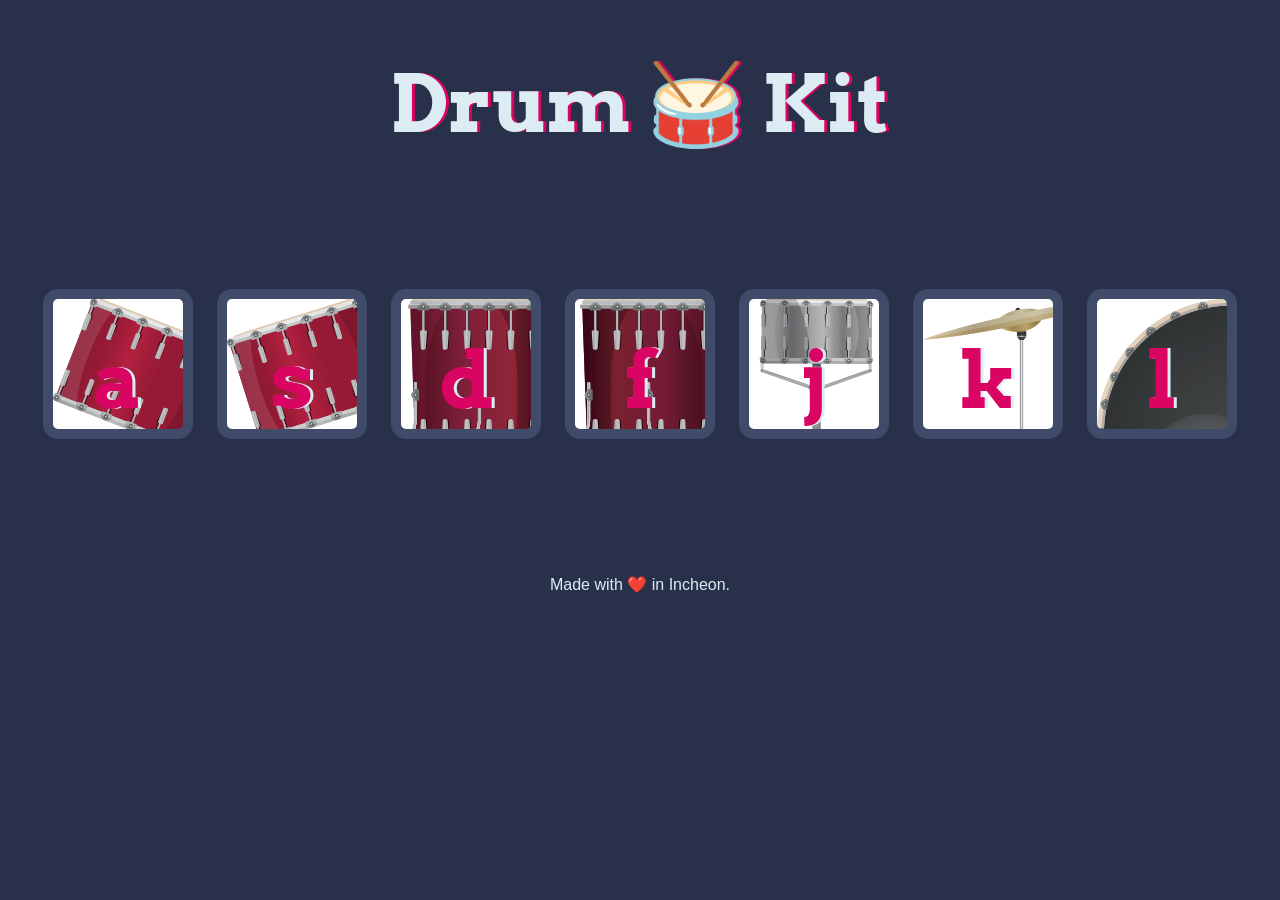
<file: index.html>
<!DOCTYPE html>
<html lang="en" dir="ltr">

<head>
  <meta charset="utf-8">
  <title>Drum Kit</title>
  <link rel="stylesheet" href="styles.css">
  <link href="https://fonts.googleapis.com/css?family=Arvo" rel="stylesheet">
</head>

<body>

  <h1 id="title">Drum 🥁 Kit</h1>
  <div class="set">
    <button class="a drum">a</button>
    <button class="s drum">s</button>
    <button class="d drum">d</button>
    <button class="f drum">f</button>
    <button class="j drum">j</button>
    <button class="k drum">k</button>
    <button class="l drum">l</button>
  </div>


  <footer>
    Made with ❤️ in Incheon.
  </footer>
  <script src="./index.js"></script>
</body>

</html>
</file>
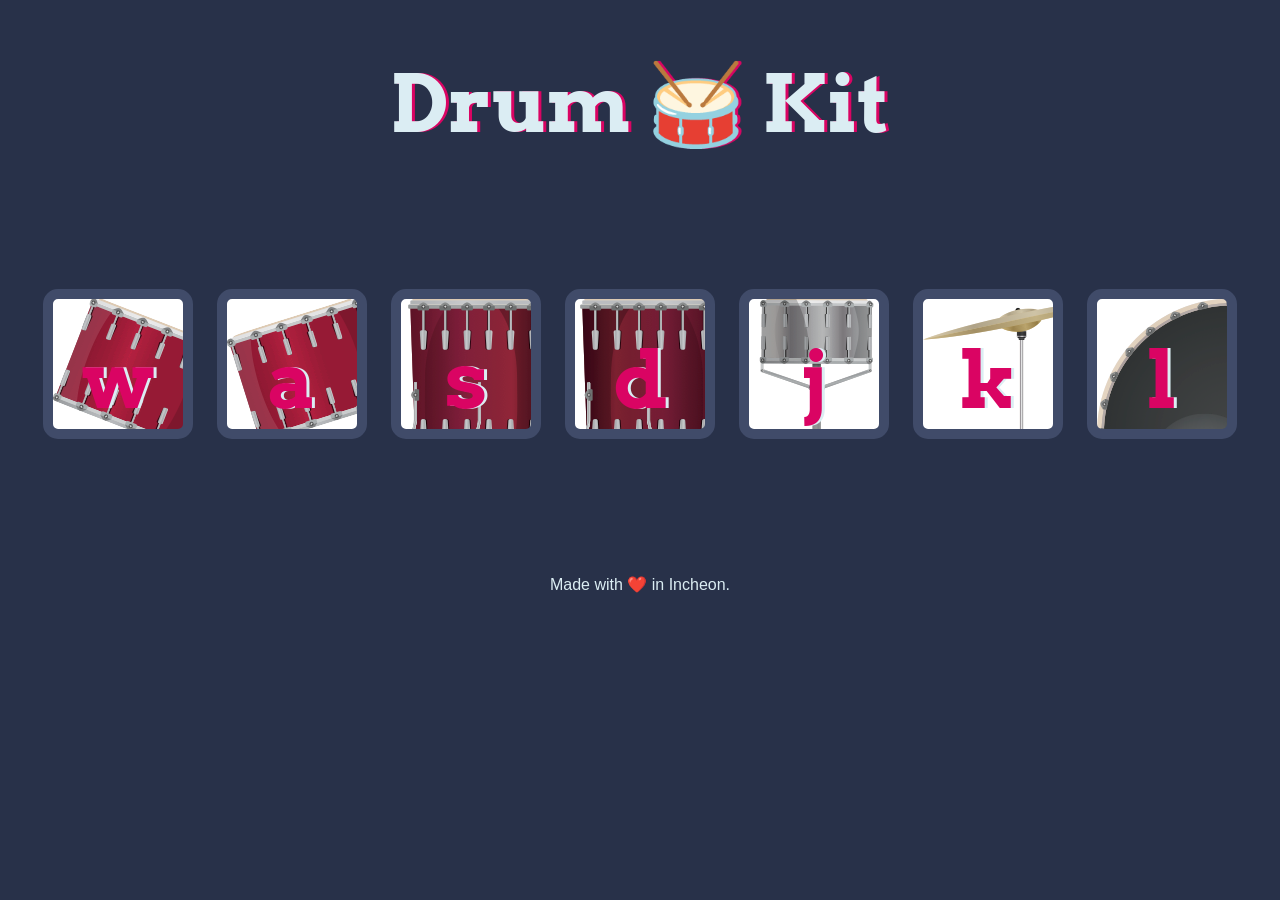
<file: Drum Kit Starting Files/index.html>
<!DOCTYPE html>
<html lang="en" dir="ltr">

<head>
  <meta charset="utf-8">
  <title>Drum Kit</title>
  <link rel="stylesheet" href="styles.css">
  <link href="https://fonts.googleapis.com/css?family=Arvo" rel="stylesheet">
</head>

<body>

  <h1 id="title">Drum 🥁 Kit</h1>
  <div class="set">
    <button class="w drum">w</button>
    <button class="a drum">a</button>
    <button class="s drum">s</button>
    <button class="d drum">d</button>
    <button class="j drum">j</button>
    <button class="k drum">k</button>
    <button class="l drum">l</button>
  </div>


  <footer>
    Made with ❤️ in Incheon.
  </footer>
  <script src="./index.js"></script>
</body>

</html>
</file>
<file: styles.css>
body {
  text-align: center;
  background-color: #283149;
}

h1 {
  font-size: 5rem;
  color: #DBEDF3;
  font-family: "Arvo", cursive;
  text-shadow: 3px 0 #DA0463;

}

footer {
  color: #DBEDF3;
  font-family: sans-serif;
}

.a {
  background: url(./images/tom1.png);
}

.s {
  background: url(./images/tom2.png);
}

.d {
  background: url(./images/tom3.png);
}

.f {
  background: url(./images/tom4.png);
}

.j {
  background: url(./images/snare.png);
}

.k {
  background: url(./images/crash.png);
}

.l {
  background: url(./images/kick.png);
}

.set {
  margin: 10% auto;
}

.game-over {
  background-color: red;
  opacity: 0.8;
}

.pressed {
  box-shadow: 0 3px 4px 0 #DBEDF3;
  opacity: 0.5;
}

.red {
  color: red;
}

.drum {
  outline: none;
  border: 10px solid #404B69;
  font-size: 5rem;
  font-family: 'Arvo', cursive;
  line-height: 2;
  font-weight: 900;
  color: #DA0463;
  text-shadow: 3px 0 #DBEDF3;
  border-radius: 15px;
  display: inline-block;
  width: 150px;
  height: 150px;
  text-align: center;
  margin: 10px;
  background-color: white;
}
</file>
<file: Drum Kit Starting Files/styles.css>
body {
  text-align: center;
  background-color: #283149;
}

h1 {
  font-size: 5rem;
  color: #DBEDF3;
  font-family: "Arvo", cursive;
  text-shadow: 3px 0 #DA0463;

}

footer {
  color: #DBEDF3;
  font-family: sans-serif;
}

.w {
  background: url(./images/tom1.png);
}

.a {
  background: url(./images/tom2.png);
}

.s {
  background: url(./images/tom3.png);
}

.d {
  background: url(./images/tom4.png);
}

.j {
  background: url(./images/snare.png);
}

.k {
  background: url(./images/crash.png);
}

.l {
  background: url(./images/kick.png);
}

.set {
  margin: 10% auto;
}

.game-over {
  background-color: red;
  opacity: 0.8;
}

.pressed {
  box-shadow: 0 3px 4px 0 #DBEDF3;
  opacity: 0.5;
}

.red {
  color: red;
}

.drum {
  outline: none;
  border: 10px solid #404B69;
  font-size: 5rem;
  font-family: 'Arvo', cursive;
  line-height: 2;
  font-weight: 900;
  color: #DA0463;
  text-shadow: 3px 0 #DBEDF3;
  border-radius: 15px;
  display: inline-block;
  width: 150px;
  height: 150px;
  text-align: center;
  margin: 10px;
  background-color: white;
}
</file>
